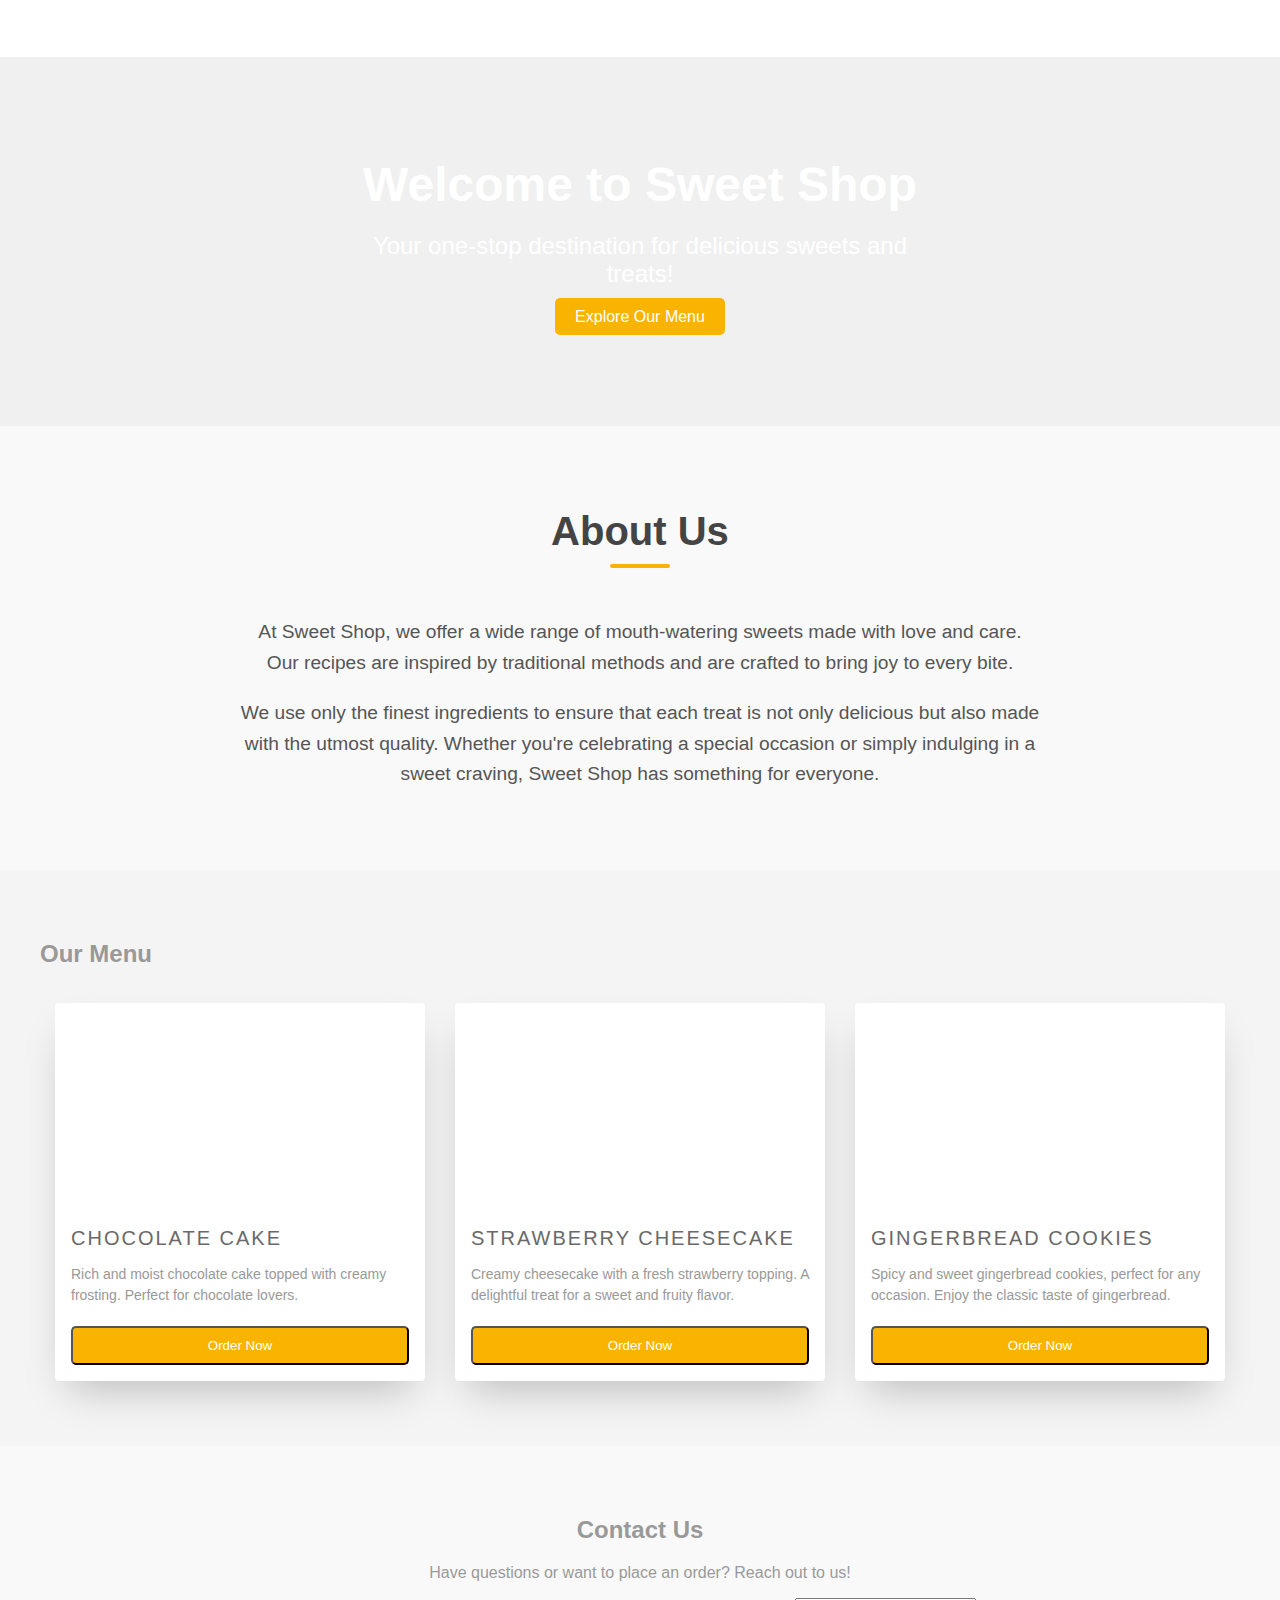
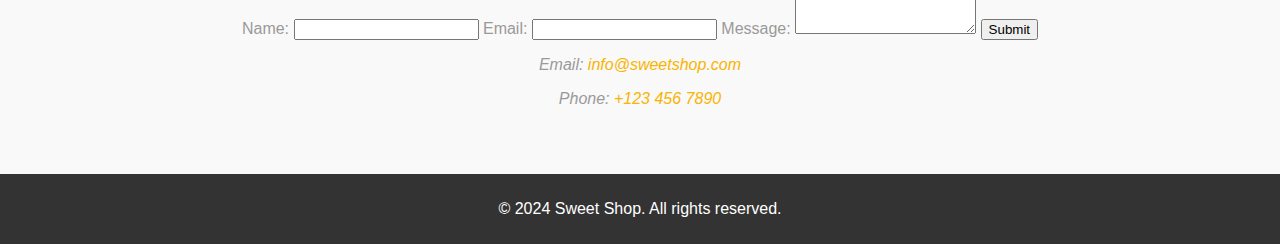
<file: index.html>
<!DOCTYPE html>
<html lang="en">
  <head>
    <meta charset="UTF-8" />
    <meta name="viewport" content="width=device-width, initial-scale=1.0" />
    <title>Sweet Shop Landing Page</title>
    <link rel="stylesheet" href="CSS/home.css" />
    <script defer src="JS/global.js"></script>
  </head>
  <body>
    <header>
      <div class="container">
        <h1>Sweet Shop</h1>
        <nav id="navbar"></nav>
      </div>
    </header>
    <section id="home" class="hero">
      <div class="hero-content">
        <h2>Welcome to Sweet Shop</h2>
        <p>Your one-stop destination for delicious sweets and treats!</p>
        <a href="#menu" class="btn">Explore Our Menu</a>
      </div>
    </section>
    <section id="about" class="about">
      <div class="container">
        <div class="about-content">
          <h2>About Us</h2>
          <div class="about-text">
            <p>
              At Sweet Shop, we offer a wide range of mouth-watering sweets made
              with love and care. Our recipes are inspired by traditional
              methods and are crafted to bring joy to every bite.
            </p>
            <p>
              We use only the finest ingredients to ensure that each treat is
              not only delicious but also made with the utmost quality. Whether
              you're celebrating a special occasion or simply indulging in a
              sweet craving, Sweet Shop has something for everyone.
            </p>
          </div>
        </div>
      </div>
    </section>
    <section id="menu" class="menu">
      <div class="container">
        <h2>Our Menu</h2>
        <ul class="cards" id="menu-cards">
        </ul>
      </div>
    </section>
    <section id="contact" class="contact">
      <div class="container">
        <h2>Contact Us</h2>
        <p>Have questions or want to place an order? Reach out to us!</p>
        <form id="contact-form">
          <label for="name">Name:</label>
          <input type="text" id="name" name="name" required />
          <label for="email">Email:</label>
          <input type="email" id="email" name="email" required />
          <label for="message">Message:</label>
          <textarea id="message" name="message" required></textarea>
          <button type="submit">Submit</button>
        </form>
        <address>
          <p>Email: <a href="mailto:info@sweetshop.com">info@sweetshop.com</a></p>
          <p>Phone: <a href="tel:+1234567890">+123 456 7890</a></p>
        </address>
      </div>
    </section>
    <footer>
      <div class="container">
        <p>&copy; 2024 Sweet Shop. All rights reserved.</p>
      </div>
    </footer>
  </body>
</html>
</file>
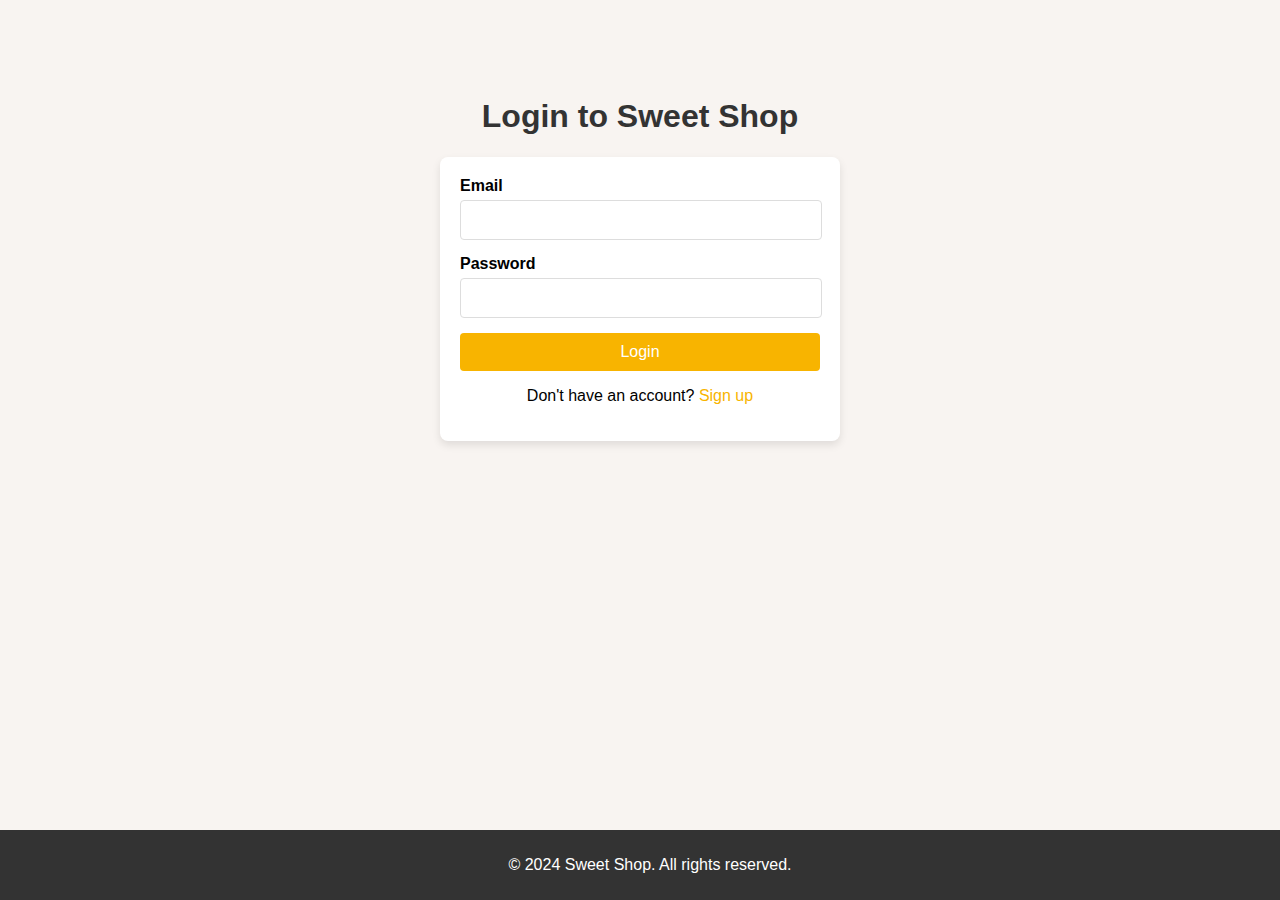
<file: login.html>
<!DOCTYPE html>
<html lang="en">
<head>
    <meta charset="UTF-8">
    <meta name="viewport" content="width=device-width, initial-scale=1.0">
    <title>Login - Sweet Shop</title>
    <link rel="stylesheet" href="CSS/login.css">
    <script defer src="JS/global.js"></script>
</head>
<body>
    <header>
        <div class="container">
          <h1>Sweet Shop</h1>
          <nav id="navbar"></nav>
        </div>
      </header>

    <main class="login-page">
        <section class="login-form">
            <div class="title">
                <h1>Login to Sweet Shop</h1>
            </div>

            <div class="form-container">
                <form class="form">
                    <div class="form-group">
                        <label for="email">Email</label>
                        <input type="email" id="email" name="email" required>
                    </div>

                    <div class="form-group">
                        <label for="password">Password</label>
                        <input type="password" id="password" name="password" required>
                    </div>

                    <button type="submit">Login</button>
                </form>

                <div class="links">
                    <p>Don't have an account? <a href="../signup/signup.html">Sign up</a></p>
                </div>
            </div>
        </section>
    </main>

    <footer>
        <p>&copy; 2024 Sweet Shop. All rights reserved.</p>
    </footer>
</body>
</html>
</file>
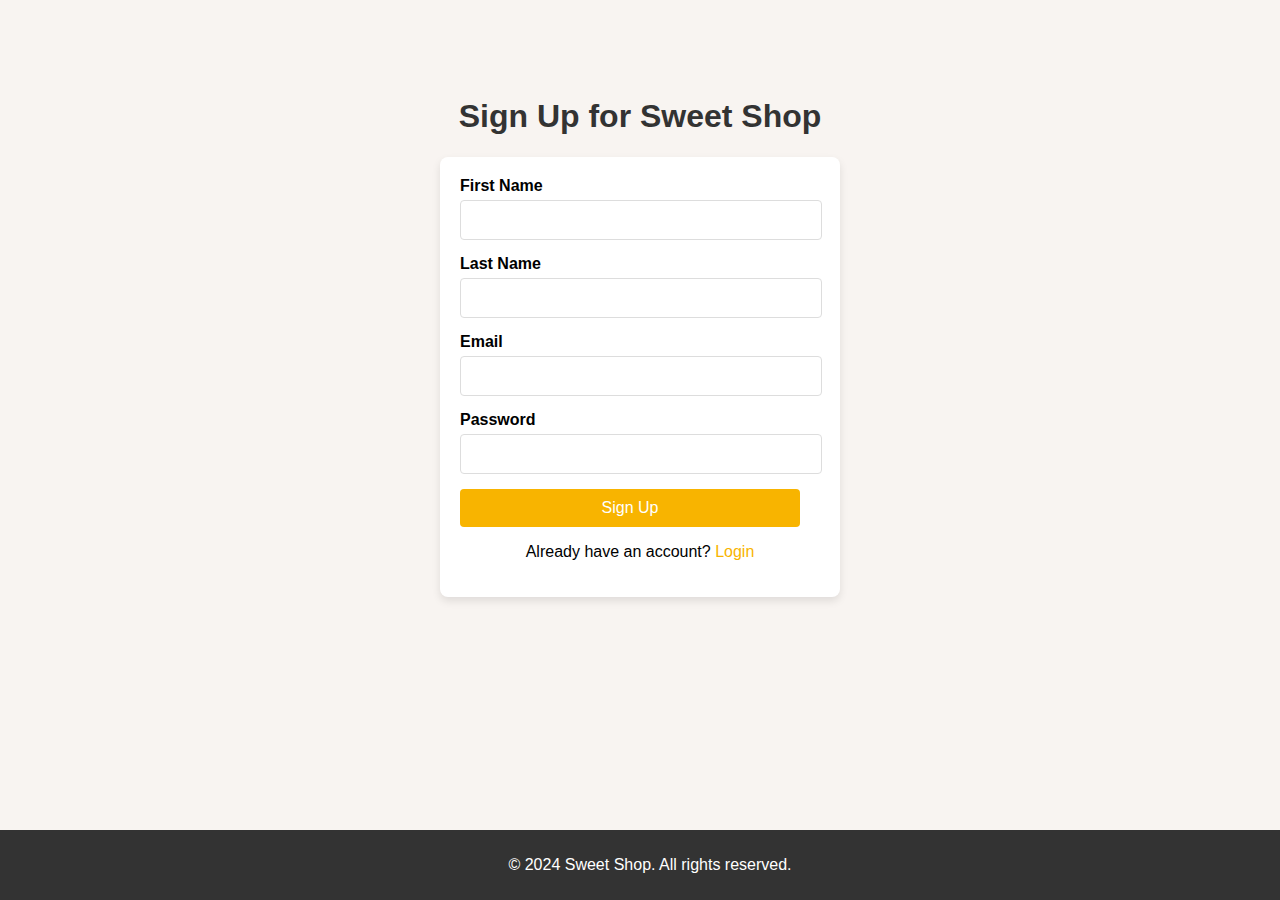
<file: signup.html>
<!DOCTYPE html>
<html lang="en">
<head>
    <meta charset="UTF-8">
    <meta name="viewport" content="width=device-width, initial-scale=1.0">
    <title>Signup - Sweet Shop</title>
    <link rel="stylesheet" href="CSS/signup.css">
    <script defer src="JS/global.js"></script>
</head>
<body>
    <header>
        <div class="container">
          <h1>Sweet Shop</h1>
          <nav id="navbar"></nav>
        </div>
      </header>

    <main class="signup-page">
        <section class="signup-form">
            <div class="title">
                <h1>Sign Up for Sweet Shop</h1>
            </div>

            <div class="form-container">
                <form class="form">
                    <div class="form-group">
                        <label for="firstname">First Name</label>
                        <input type="text" id="firstname" name="firstname" required>
                    </div>

                    <div class="form-group">
                        <label for="lastname">Last Name</label>
                        <input type="text" id="lastname" name="lastname" required>
                    </div>

                    <div class="form-group">
                        <label for="email">Email</label>
                        <input type="email" id="email" name="email" required>
                    </div>

                    <div class="form-group">
                        <label for="password">Password</label>
                        <input type="password" id="password" name="password" required>
                    </div>

                    <button type="submit">Sign Up</button>
                </form>

                <div class="links">
                    <p>Already have an account? <a href="../login/login.html">Login</a></p>
                </div>
            </div>
        </section>
    </main>

    <footer>
        <p>&copy; 2024 Sweet Shop. All rights reserved.</p>
    </footer>
</body>
</html>
</file>
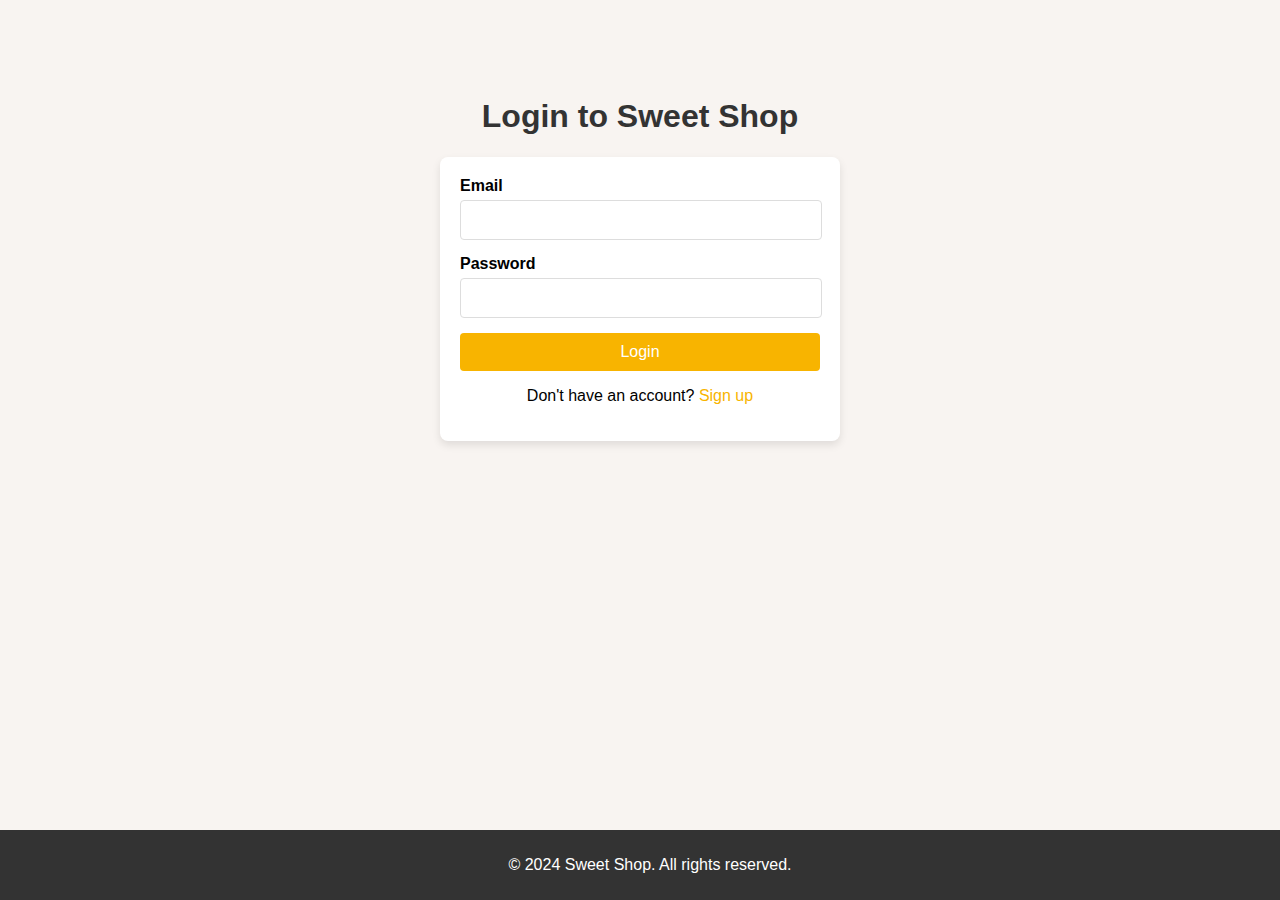
<file: HTML/login.html>
<!DOCTYPE html>
<html lang="en">
<head>
    <meta charset="UTF-8">
    <meta name="viewport" content="width=device-width, initial-scale=1.0">
    <title>Login - Sweet Shop</title>
    <link rel="stylesheet" href="../CSS/login.css">
    <script defer src="../JS/global.js"></script>
</head>
<body>
    <header>
        <div class="container">
          <h1>Sweet Shop</h1>
          <nav id="navbar"></nav>
        </div>
      </header>

    <main class="login-page">
        <section class="login-form">
            <div class="title">
                <h1>Login to Sweet Shop</h1>
            </div>

            <div class="form-container">
                <form class="form">
                    <div class="form-group">
                        <label for="email">Email</label>
                        <input type="email" id="email" name="email" required>
                    </div>

                    <div class="form-group">
                        <label for="password">Password</label>
                        <input type="password" id="password" name="password" required>
                    </div>

                    <button type="submit">Login</button>
                </form>

                <div class="links">
                    <p>Don't have an account? <a href="../signup/signup.html">Sign up</a></p>
                </div>
            </div>
        </section>
    </main>

    <footer>
        <p>&copy; 2024 Sweet Shop. All rights reserved.</p>
    </footer>
</body>
</html>
</file>
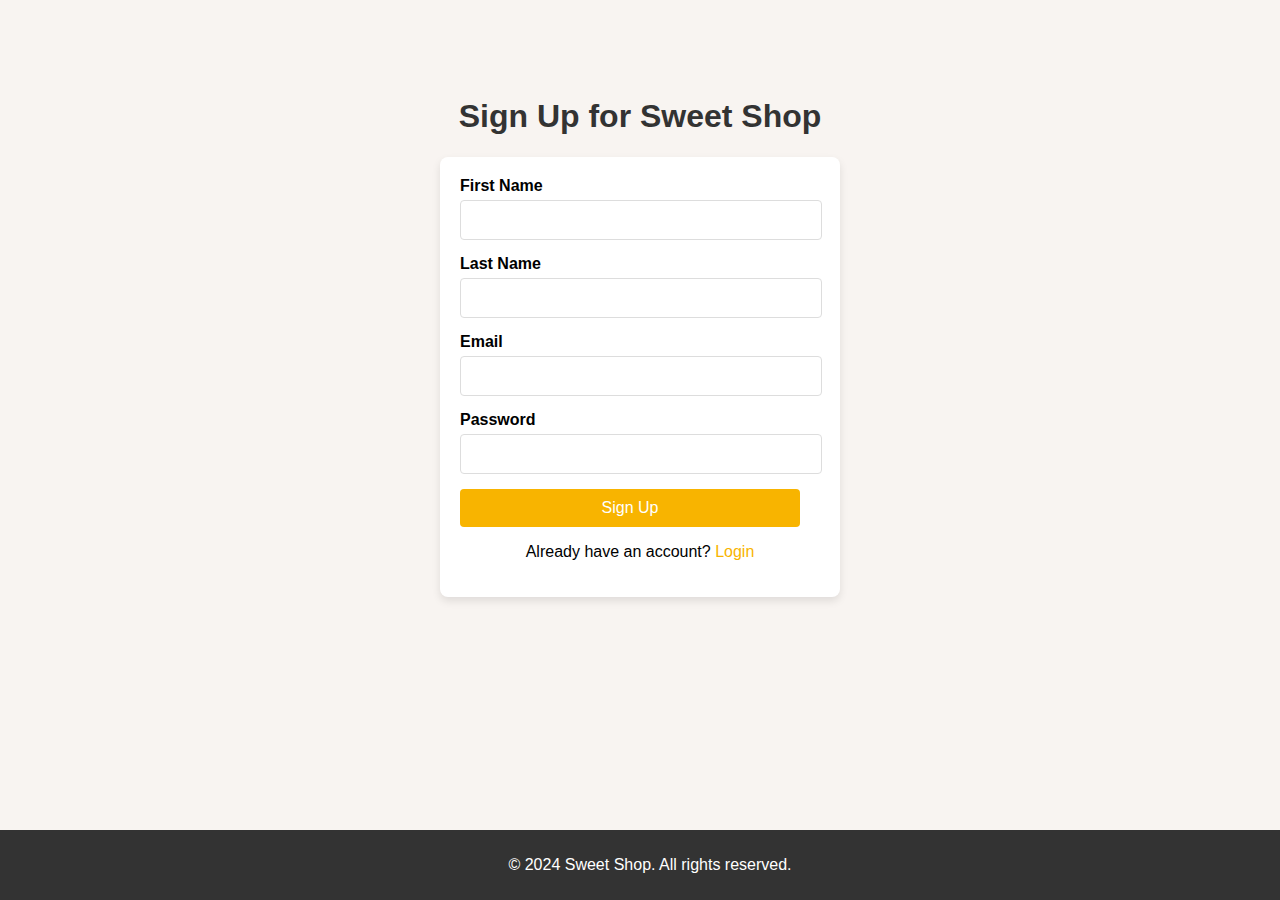
<file: HTML/signup.html>
<!DOCTYPE html>
<html lang="en">
<head>
    <meta charset="UTF-8">
    <meta name="viewport" content="width=device-width, initial-scale=1.0">
    <title>Signup - Sweet Shop</title>
    <link rel="stylesheet" href="../CSS/signup.css">
    <script defer src="../JS/global.js"></script>
</head>
<body>
    <header>
        <div class="container">
          <h1>Sweet Shop</h1>
          <nav id="navbar"></nav>
        </div>
      </header>

    <main class="signup-page">
        <section class="signup-form">
            <div class="title">
                <h1>Sign Up for Sweet Shop</h1>
            </div>

            <div class="form-container">
                <form class="form">
                    <div class="form-group">
                        <label for="firstname">First Name</label>
                        <input type="text" id="firstname" name="firstname" required>
                    </div>

                    <div class="form-group">
                        <label for="lastname">Last Name</label>
                        <input type="text" id="lastname" name="lastname" required>
                    </div>

                    <div class="form-group">
                        <label for="email">Email</label>
                        <input type="email" id="email" name="email" required>
                    </div>

                    <div class="form-group">
                        <label for="password">Password</label>
                        <input type="password" id="password" name="password" required>
                    </div>

                    <button type="submit">Sign Up</button>
                </form>

                <div class="links">
                    <p>Already have an account? <a href="../login/login.html">Login</a></p>
                </div>
            </div>
        </section>
    </main>

    <footer>
        <p>&copy; 2024 Sweet Shop. All rights reserved.</p>
    </footer>
</body>
</html>
</file>
<file: CSS/home.css>
/* styles.css */
:root {
    --gray-darker: #444444;
    --gray-dark: #696969;
    --gray: #999999;
    --gray-light: #cccccc;
    --gray-lighter: #ececec;
    --gray-lightest: #f0f0f0;
    --primary-color: #f8b400;
    --header-bg: white;
    --header-text: black;
    --footer-bg: #333;
    --footer-text: white;
}

body {
    font-family: 'Roboto', 'Helvetica Neue', Helvetica, Arial, sans-serif;
    color: var(--gray);
    background-color: var(--gray-lightest);
    margin: 0;
    padding: 0rem;
    box-sizing: border-box;
    text-rendering: optimizeLegibility;
    -webkit-font-smoothing: antialiased;
    -moz-osx-font-smoothing: grayscale;
}

header {
    background-color: var(--header-bg);
    color: var(--header-text);
    padding: 10px 0;
}

/* Keyframes for fade-in effect */
@keyframes fadeIn {
    from {
        opacity: 0;
    }
    to {
        opacity: 1;
    }
}

/* Apply the animation to the container */
header .container {
    display: flex;
    justify-content: space-between;
    align-items: center;
    padding: 0 20px;
    opacity: 0; /* Initially hidden */
    animation: fadeIn 0.5s ease-in forwards; /* Apply fade-in animation */
}

header h1 {
    margin: 0;
}

header nav ul {
    list-style: none;
    margin: 0;
    padding: 0;
    display: flex;
}

header nav ul li {
    margin-left: 20px;
}

header nav ul li a {
    color: var(--header-text);
    text-decoration: none;
}

.hero {
    background: url('https://images.unsplash.com/photo-1667185487417-c4ca98eb0352?w=500&auto=format&fit=crop&q=60&ixlib=rb-4.0.3&ixid=M3wxMjA3fDB8MHxzZWFyY2h8Mnx8aW5kaWFuJTIwc3dlZXR8ZW58MHwwfDB8fHwy') no-repeat center center/cover;
    color: white;
    text-align: center;
    padding: 100px 20px;
}

.hero-content {
    max-width: 600px;
    margin: 0 auto;
}

.hero h2 {
    font-size: 3em;
    margin: 0;
}

.hero p {
    font-size: 1.5em;
    margin: 20px 0;
}

.btn {
    background-color: var(--primary-color);
    color: white;
    padding: 10px 20px;
    text-decoration: none;
    border-radius: 5px;
}

.btn--block {
    display: block;
    width: 100%;
}

section {
    padding: 50px 20px;
}

.container {
    max-width: 1200px;
    margin: 0 auto;
}

.about {
    background-color: #f9f9f9;
    display: flex;
    justify-content: center;
    align-items: center;
    flex-direction: column;
}

.about-content {
    text-align: center;
    margin-bottom: 30px;
}

.about-content h2 {
    font-size: 2.5em;
    color: var(--gray-darker);
    margin-bottom: 20px;
    position: relative;
    display: inline-block;
}

.about-content h2::after {
    content: '';
    display: block;
    width: 60px;
    height: 4px;
    background-color: var(--primary-color);
    margin: 10px auto;
    border-radius: 2px;
}

.about-text {
    font-size: 1.2em;
    color: #555;
    line-height: 1.6;
    max-width: 800px;
    margin: 0 auto;
}

.about-image {
    margin-top: 30px;
}

.about-image img {
    width: 100%;
    max-width: 600px;
    border-radius: 10px;
    box-shadow: 0 4px 8px rgba(0, 0, 0, 0.1);
}

.menu {
    background-color: #f4f4f4;
}

.menu-item {
    margin-bottom: 20px;
}

.contact {
    background-color: #f9f9f9;
    text-align: center;
}

address a {
    color: var(--primary-color);
    text-decoration: none;
}

footer {
    background-color: var(--footer-bg);
    color: var(--footer-text);
    text-align: center;
    padding: 10px 0;
}

.cards {
    display: flex;
    flex-wrap: wrap;
    list-style: none;
    margin: 0;
    padding: 0;
}

.cards__item {
    flex: 1 1 calc(33.3333% - 30px);
    margin: 15px;
    box-sizing: border-box;
}

.card {
    background-color: white;
    border-radius: 0.25rem;
    box-shadow: 0 20px 40px -14px rgba(0, 0, 0, 0.25);
    display: flex;
    flex-direction: column;
    overflow: hidden;
    transition: transform 0.3s ease;
}

.card:hover {
    transform: scale(1.05);
}

.card__content {
    padding: 1rem;
    display: flex;
    flex-direction: column;
}

.card__image {
    background-position: center;
    background-repeat: no-repeat;
    background-size: cover;
    border-top-left-radius: 0.25rem;
    border-top-right-radius: 0.25rem;
    filter: contrast(70%);
    position: relative;
    transition: filter 0.5s cubic-bezier(.43,.41,.22,.91);
    &::before {
        content: "";
        display: block;
        padding-top: 56.25%; /* 16:9 aspect ratio */
    }
}

.card__image--chocolate {
    background-image: url('https://sugargeekshow.com/wp-content/uploads/2023/10/easy_chocolate_cake_slice-500x375.jpg');
}

.card__image--cheesecake {
    background-image: url('https://food-images.files.bbci.co.uk/food/recipes/no-bake_strawberry_30276_16x9.jpg');
}

.card__image--cookies {
    background-image: url('https://plus.unsplash.com/premium_photo-1697537045174-e04d4dcd06b2?fm=jpg&w=3000&auto=format&fit=crop&q=60&ixlib=rb-4.0.3&ixid=M3wxMjA3fDB8MHxzZWFyY2h8MXx8Z2luZ2VyJTIwY29va2llc3xlbnwwfHwwfHx8MA%3D%3D');
}

.card__title {
    color: var(--gray-dark);
    font-size: 1.25rem;
    font-weight: 300;
    letter-spacing: 2px;
    text-transform: uppercase;
}

.card__text {
    font-size: 0.875rem;
    line-height: 1.5;
    margin-bottom: 1.25rem;
}
</file>
<file: CSS/login.css>
/* login.css */
body {
    font-family: Arial, sans-serif;
    margin: 0;
    padding: 0;
    box-sizing: border-box;
    background-color: #f8f4f1;
}

header {
    background-color: var(--header-bg);
    color: var(--header-text);
    padding: 10px 0;
}

/* Keyframes for fade-in effect */
@keyframes fadeIn {
    from {
        opacity: 0;
    }
    to {
        opacity: 1;
    }
}

/* Apply the animation to the container */
header .container {
    display: flex;
    justify-content: space-between;
    align-items: center;
    padding: 0 20px;
    opacity: 0; /* Initially hidden */
    animation: fadeIn 0.5s ease-in forwards; /* Apply fade-in animation */
}

header h1 {
    margin: 0;
}

header nav ul {
    list-style: none;
    margin: 0;
    padding: 0;
    display: flex;
}

header nav ul li {
    margin-left: 20px;
}

header nav ul li a {
    color: var(--header-text);
    text-decoration: none;
}


.login-page {
    padding: 20px;
    max-width: 400px;
    margin: 0 auto;
}

.title {
    text-align: center;
    margin-bottom: 20px;
}

.title h1 {
    font-size: 2em;
    color: #333;
}

.form-container {
    background-color: #fff;
    border-radius: 8px;
    box-shadow: 0 4px 8px rgba(0, 0, 0, 0.1);
    padding: 20px;
}

.form {
    display: flex;
    flex-direction: column;
    padding-right: 20px;
}

.form-group {
    margin-bottom: 15px;
}

.form-group label {
    display: block;
    font-weight: bold;
    margin-bottom: 5px;
}

.form-group input {
    width: 100%;
    padding: 10px;
    border: 1px solid #ddd;
    border-radius: 4px;
    font-size: 1em;
    color: #333;
}

button {
    background-color: #f8b400;
    color: white;
    border: none;
    padding: 10px 20px;
    width: 360px;
    border-radius: 4px;
    font-size: 1em;
    cursor: pointer;
}

button:hover {
    background-color: #e6a700;
}

.links {
    text-align: center;
    margin-top: 10px;
}

.links a {
    color: #f8b400;
    text-decoration: none;
}

.links a:hover {
    text-decoration: underline;
}

footer {
    background-color: #333;
    color: white;
    text-align: center;
    padding: 10px;
    position: absolute;
    width: 100%;
    bottom: 0;
}
</file>
<file: CSS/signup.css>
/* signup.css */
body {
    font-family: Arial, sans-serif;
    margin: 0;
    padding: 0;
    box-sizing: border-box;
    background-color: #f8f4f1;
}

header {
    background-color: var(--header-bg);
    color: var(--header-text);
    padding: 10px 0;
}

/* Keyframes for fade-in effect */
@keyframes fadeIn {
    from {
        opacity: 0;
    }
    to {
        opacity: 1;
    }
}

/* Apply the animation to the container */
header .container {
    display: flex;
    justify-content: space-between;
    align-items: center;
    padding: 0 20px;
    opacity: 0; /* Initially hidden */
    animation: fadeIn 0.5s ease-in forwards; /* Apply fade-in animation */
}

header h1 {
    margin: 0;
}

header nav ul {
    list-style: none;
    margin: 0;
    padding: 0;
    display: flex;
}

header nav ul li {
    margin-left: 20px;
}

header nav ul li a {
    color: var(--header-text);
    text-decoration: none;
}


.signup-page {
    padding: 20px;
    max-width: 400px;
    margin: 0 auto;
}

.title {
    text-align: center;
    margin-bottom: 20px;
}

.title h1 {
    font-size: 2em;
    color: #333;
}

.form-container {
    background-color: #fff;
    border-radius: 8px;
    box-shadow: 0 4px 8px rgba(0, 0, 0, 0.1);
    padding: 20px;
}

.form {
    display: flex;
    flex-direction: column;
    padding-right: 20px;
}

.form-group {
    margin-bottom: 15px;
}

.form-group label {
    display: block;
    font-weight: bold;
    margin-bottom: 5px;
}

.form-group input {
    width: 100%;
    padding: 10px;
    border: 1px solid #ddd;
    border-radius: 4px;
    font-size: 1em;
    color: #333;
}

button {
    background-color: #f8b400;
    color: white;
    border: none;
    padding: 10px 20px;
    border-radius: 4px;
    font-size: 1em;
    cursor: pointer;
}

button:hover {
    background-color: #e6a700;
}

.links {
    text-align: center;
    margin-top: 10px;
}

.links a {
    color: #f8b400;
    text-decoration: none;
}

.links a:hover {
    text-decoration: underline;
}

footer {
    background-color: #333;
    color: white;
    text-align: center;
    padding: 10px;
    position: absolute;
    width: 100%;
    bottom: 0;
}
</file>
